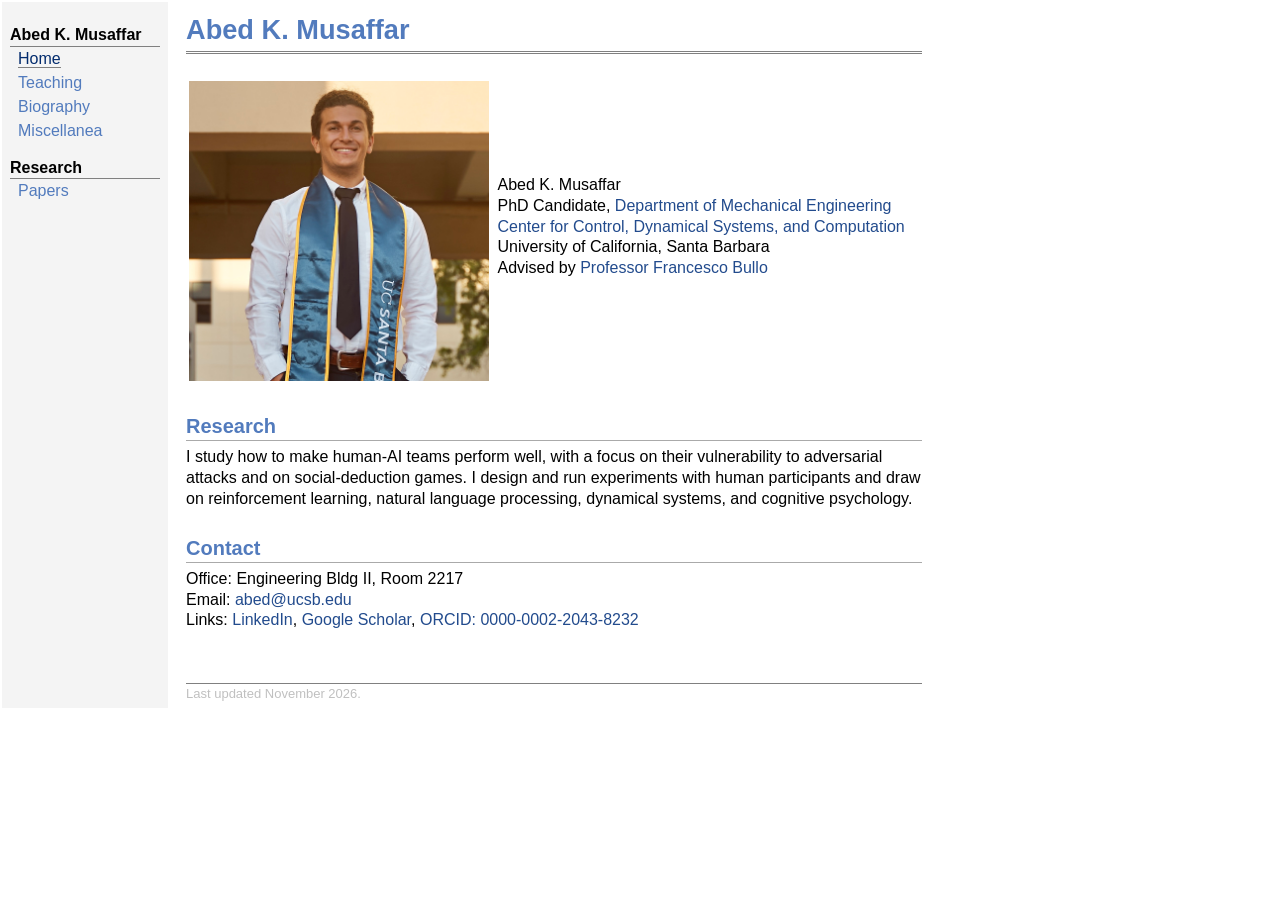
<file: index.html>
<!DOCTYPE html>
<html lang="en">
<head>
<meta charset="utf-8" />
<meta name="viewport" content="width=device-width, initial-scale=1" />
<meta name="description" content="Abed K. Musaffar, PhD candidate in Mechanical Engineering at UC Santa Barbara, researching human-AI teams." />
<script async src="https://www.googletagmanager.com/gtag/js?id=G-9G72V7YX6E"></script>
<script>
  window.dataLayer = window.dataLayer || [];
  function gtag(){dataLayer.push(arguments);}
  gtag('js', new Date());

  gtag('config', 'G-9G72V7YX6E');
</script>
<link rel="stylesheet" href="jemdoc.css" />
<link rel="stylesheet" href="abed.css" />
<title>Abed K. Musaffar</title>
</head>
<body>
<table summary="Table for page layout." id="tlayout">
<tr valign="top">
<td id="layout-menu">
<div class="menu-category">Abed K. Musaffar</div>
<div class="menu-item"><a href="index.html" class="current">Home</a></div>
<div class="menu-item"><a href="teaching.html">Teaching</a></div>
<div class="menu-item"><a href="bio.html">Biography</a></div>
<div class="menu-item"><a href="misc.html">Miscellanea</a></div>
<div class="menu-category">Research</div>
<div class="menu-item"><a href="papers.html">Papers</a></div>
</td>
<td id="layout-content">
<div id="toptitle">
<h1>Abed K. Musaffar</h1>
</div>
<table class="imgtable"><tr><td>
<img src="abed_headshot.jpeg" alt="Photo of Abed K. Musaffar" width="300" height="300" />&nbsp;</td>
<td align="left"><p>Abed K. Musaffar<br />
PhD Candidate, <a href="https://me.ucsb.edu">Department of Mechanical Engineering</a><br />
<a href="https://ccdc.ucsb.edu">Center for Control, Dynamical Systems, and Computation</a><br />
University of California, Santa Barbara<br />
Advised by <a href="https://motion.me.ucsb.edu">Professor Francesco Bullo</a></p>
</td></tr></table>

<h2>Research</h2>
<p>
I study how to make human-AI teams perform well, with a focus on their
vulnerability to adversarial attacks and on social-deduction games. I design and
run experiments with human participants and draw on reinforcement learning,
natural language processing, dynamical systems, and cognitive psychology.
</p>

<h2>Contact</h2>
<p>
  Office: Engineering Bldg II, Room 2217<br />
  Email: <a href="mailto:abed@ucsb.edu">abed@ucsb.edu</a><br />
  Links: <!--<a href="Musaffar_CV.pdf">CV</a>,-->
  <a href="https://www.linkedin.com/in/abedmusaffar/">LinkedIn</a>,
  <a href="https://scholar.google.com/citations?user=h9UKHzQAAAAJ&amp;hl=en&amp;oi=ao">Google Scholar</a>,
  <a href="https://orcid.org/0000-0002-2043-8232">ORCID: 0000-0002-2043-8232</a>
</p>
<div id="footer">
<div id="footer-text">
Last updated November 2026.
</div>
</div>
</td>
</tr>
</table>
</body>
</html>
</file>
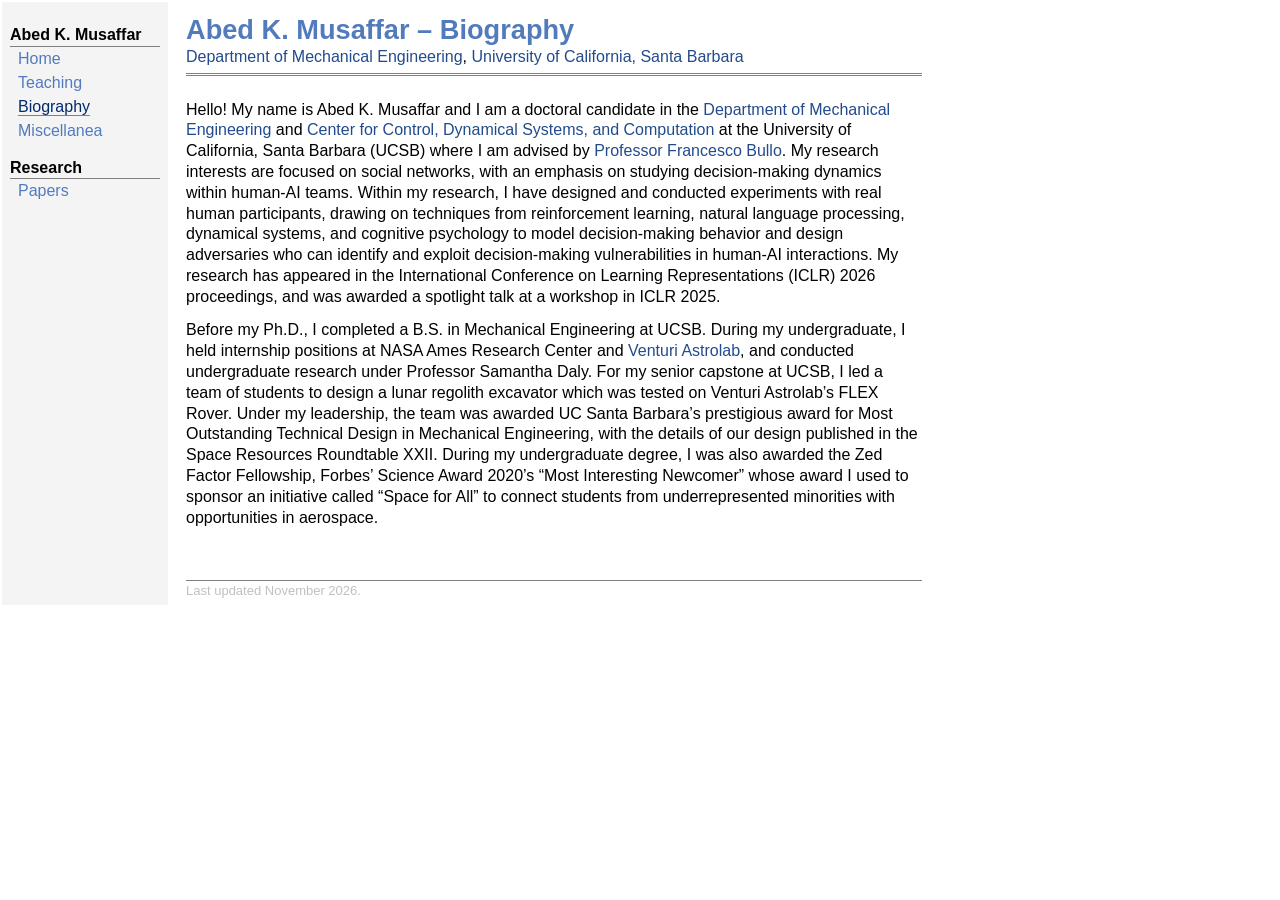
<file: bio.html>
<!DOCTYPE html>
<html lang="en">
<head>
<meta charset="utf-8" />
<meta name="viewport" content="width=device-width, initial-scale=1" />
<script async src="https://www.googletagmanager.com/gtag/js?id=G-9G72V7YX6E"></script>
<script>
  window.dataLayer = window.dataLayer || [];
  function gtag(){dataLayer.push(arguments);}
  gtag('js', new Date());

  gtag('config', 'G-9G72V7YX6E');
</script>
<link rel="stylesheet" href="jemdoc.css" />
<link rel="stylesheet" href="abed.css" />
<title>Abed K. Musaffar &ndash; Biography</title>
</head>
<body>
<table summary="Table for page layout." id="tlayout">
<tr valign="top">
<td id="layout-menu">
<div class="menu-category">Abed K. Musaffar</div>
<div class="menu-item"><a href="index.html">Home</a></div>
<div class="menu-item"><a href="teaching.html">Teaching</a></div>
<div class="menu-item"><a href="bio.html" class="current">Biography</a></div>
<div class="menu-item"><a href="misc.html">Miscellanea</a></div>
<div class="menu-category">Research</div>
<div class="menu-item"><a href="papers.html">Papers</a></div>
</td>
<td id="layout-content">
<div id="toptitle">
<h1>Abed K. Musaffar &ndash; Biography</h1>
<div id="subtitle">
<a href="https://me.ucsb.edu">Department of Mechanical Engineering</a>,
<a href="https://www.ucsb.edu">University of California, Santa Barbara</a></div>
</div>
<p>
Hello! My name is Abed K. Musaffar and I am a doctoral candidate in the
<a href="https://me.ucsb.edu">Department of Mechanical Engineering</a> and
<a href="https://ccdc.ucsb.edu">Center for Control, Dynamical Systems, and Computation</a>
at the University of California, Santa Barbara (UCSB) where I am advised by
<a href="https://motion.me.ucsb.edu">Professor Francesco Bullo</a>. My research
interests are focused on social networks, with an emphasis on studying
decision-making dynamics within human-AI teams. Within my research, I have
designed and conducted experiments with real human participants, drawing on
techniques from reinforcement learning, natural language processing, dynamical
systems, and cognitive psychology to model decision-making behavior and design
adversaries who can identify and exploit decision-making vulnerabilities in
human-AI interactions. My research has appeared in the International Conference
on Learning Representations (ICLR) 2026 proceedings, and was awarded a spotlight
talk at a workshop in ICLR 2025.
</p>
<p>
Before my Ph.D., I completed a B.S. in Mechanical Engineering at UCSB. During my
undergraduate, I held internship positions at NASA Ames Research Center and
<a href="https://astrolab.space">Venturi Astrolab</a>, and conducted undergraduate
research under Professor Samantha Daly. For my senior capstone at UCSB, I led a
team of students to design a lunar regolith excavator which was tested on Venturi
Astrolab&rsquo;s FLEX Rover. Under my leadership, the team was awarded UC Santa
Barbara&rsquo;s prestigious award for Most Outstanding Technical Design in
Mechanical Engineering, with the details of our design published in the Space
Resources Roundtable XXII. During my undergraduate degree, I was also awarded the
Zed Factor Fellowship, Forbes&rsquo; Science Award 2020&rsquo;s &ldquo;Most
Interesting Newcomer&rdquo; whose award I used to sponsor an initiative called
&ldquo;Space for All&rdquo; to connect students from underrepresented minorities
with opportunities in aerospace.
</p>
<div id="footer">
<div id="footer-text">
Last updated November 2026.
</div>
</div>
</td>
</tr>
</table>
</body>
</html>
</file>
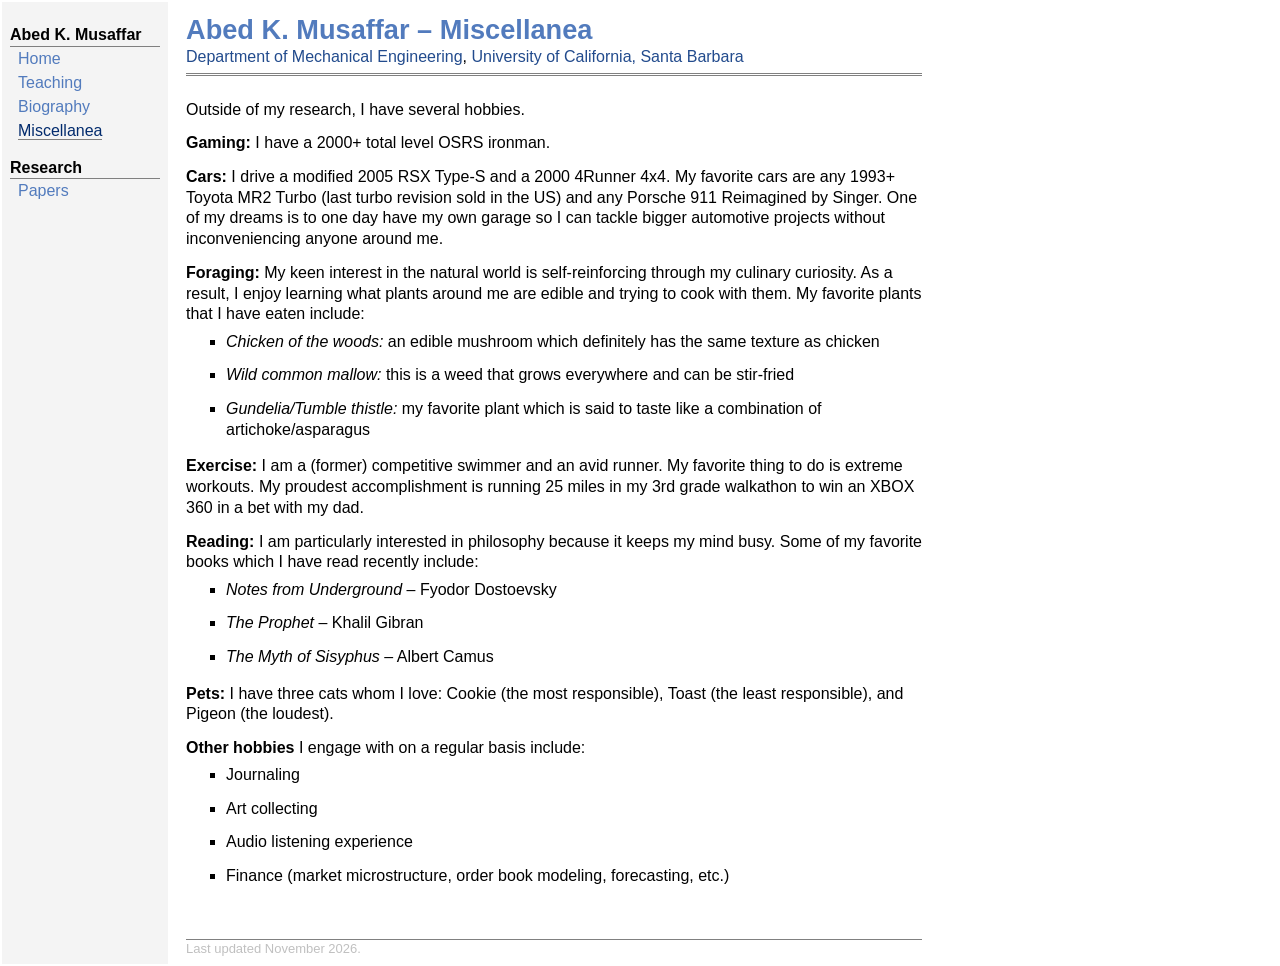
<file: misc.html>
<!DOCTYPE html>
<html lang="en">
<head>
<meta charset="utf-8" />
<meta name="viewport" content="width=device-width, initial-scale=1" />
<script async src="https://www.googletagmanager.com/gtag/js?id=G-9G72V7YX6E"></script>
<script>
  window.dataLayer = window.dataLayer || [];
  function gtag(){dataLayer.push(arguments);}
  gtag('js', new Date());

  gtag('config', 'G-9G72V7YX6E');
</script>
<link rel="stylesheet" href="jemdoc.css" />
<link rel="stylesheet" href="abed.css" />
<title>Abed K. Musaffar &ndash; Miscellanea</title>
</head>
<body>
<table summary="Table for page layout." id="tlayout">
<tr valign="top">
<td id="layout-menu">
<div class="menu-category">Abed K. Musaffar</div>
<div class="menu-item"><a href="index.html">Home</a></div>
<div class="menu-item"><a href="teaching.html">Teaching</a></div>
<div class="menu-item"><a href="bio.html">Biography</a></div>
<div class="menu-item"><a href="misc.html" class="current">Miscellanea</a></div>
<div class="menu-category">Research</div>
<div class="menu-item"><a href="papers.html">Papers</a></div>
</td>
<td id="layout-content">
<div id="toptitle">
<h1>Abed K. Musaffar &ndash; Miscellanea</h1>
<div id="subtitle">
<a href="https://me.ucsb.edu">Department of Mechanical Engineering</a>,
<a href="https://www.ucsb.edu">University of California, Santa Barbara</a></div>
</div>
<p>Outside of my research, I have several hobbies.</p>

<p><b>Gaming:</b> I have a 2000+ total level OSRS ironman.</p>

<p><b>Cars:</b> I drive a modified 2005 RSX Type-S and a 2000 4Runner 4x4. My
favorite cars are any 1993+ Toyota MR2 Turbo (last turbo revision sold in the US)
and any Porsche 911 Reimagined by Singer. One of my dreams is to one day have my
own garage so I can tackle bigger automotive projects without inconveniencing
anyone around me.</p>

<p><b>Foraging:</b> My keen interest in the natural world is self-reinforcing
through my culinary curiosity. As a result, I enjoy learning what plants around me
are edible and trying to cook with them. My favorite plants that I have eaten
include:</p>
<ul>
<li><p><i>Chicken of the woods:</i> an edible mushroom which definitely has the same texture as chicken</p></li>
<li><p><i>Wild common mallow:</i> this is a weed that grows everywhere and can be stir-fried</p></li>
<li><p><i>Gundelia/Tumble thistle:</i> my favorite plant which is said to taste like a combination of artichoke/asparagus</p></li>
</ul>

<p><b>Exercise:</b> I am a (former) competitive swimmer and an avid runner. My
favorite thing to do is extreme workouts. My proudest accomplishment is running
25 miles in my 3rd grade walkathon to win an XBOX 360 in a bet with my dad.</p>

<p><b>Reading:</b> I am particularly interested in philosophy because it keeps my
mind busy. Some of my favorite books which I have read recently include:</p>
<ul>
<li><p><i>Notes from Underground</i> &ndash; Fyodor Dostoevsky</p></li>
<li><p><i>The Prophet</i> &ndash; Khalil Gibran</p></li>
<li><p><i>The Myth of Sisyphus</i> &ndash; Albert Camus</p></li>
</ul>

<p><b>Pets:</b> I have three cats whom I love: Cookie (the most responsible), Toast
(the least responsible), and Pigeon (the loudest).</p>

<p><b>Other hobbies</b> I engage with on a regular basis include:</p>
<ul>
<li><p>Journaling</p></li>
<li><p>Art collecting</p></li>
<li><p>Audio listening experience</p></li>
<li><p>Finance (market microstructure, order book modeling, forecasting, etc.)</p></li>
</ul>
<div id="footer">
<div id="footer-text">
Last updated November 2026.
</div>
</div>
</td>
</tr>
</table>
</body>
</html>
</file>
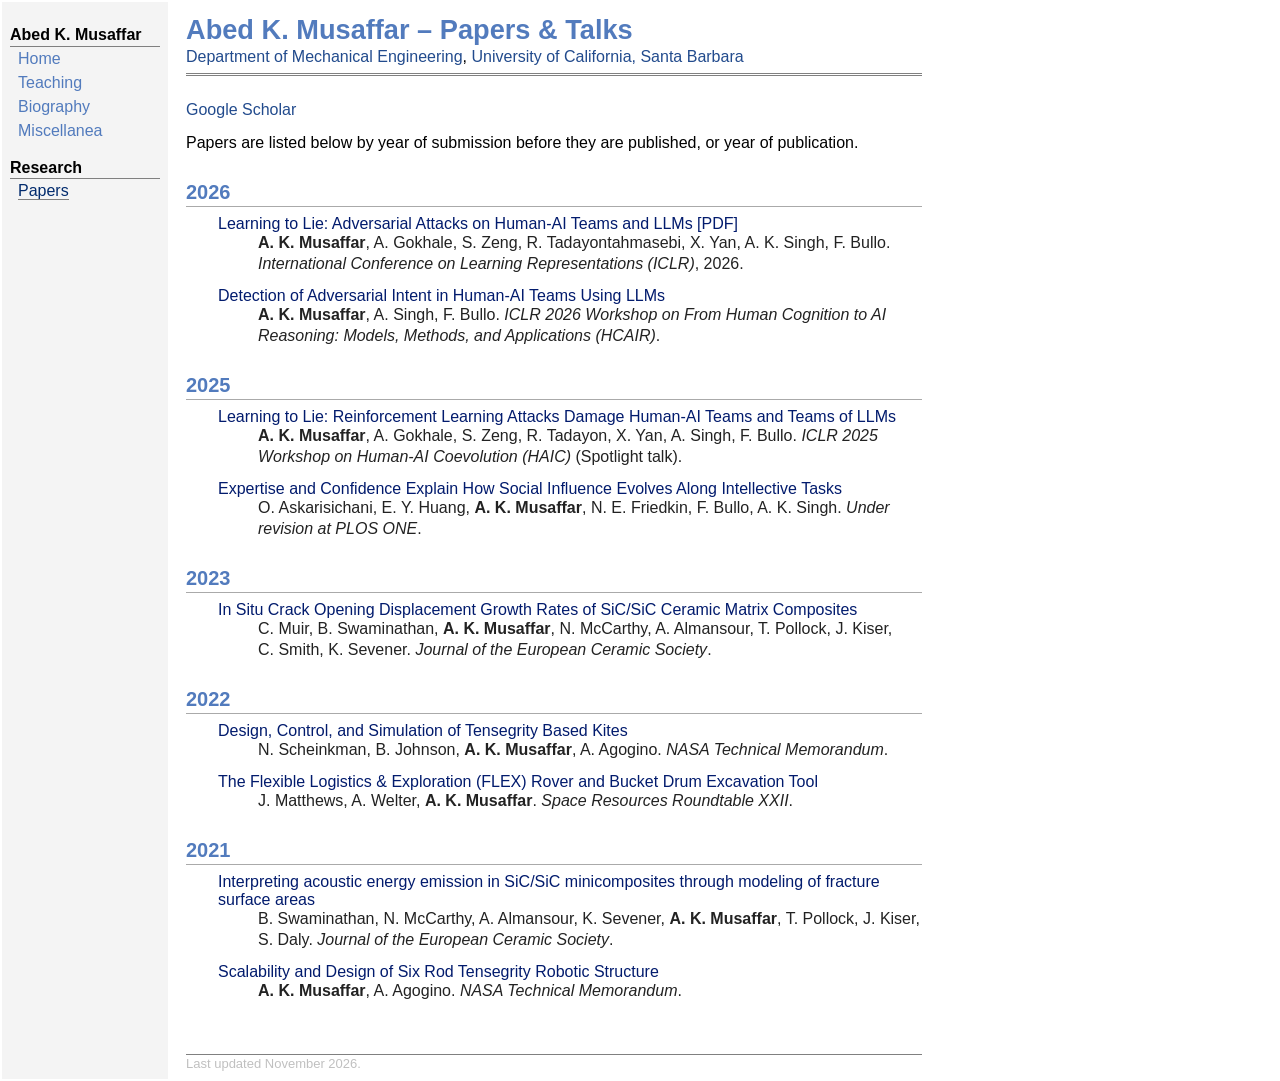
<file: papers.html>
<!DOCTYPE html>
<html lang="en">
<head>
<meta charset="utf-8" />
<meta name="viewport" content="width=device-width, initial-scale=1" />
<script async src="https://www.googletagmanager.com/gtag/js?id=G-9G72V7YX6E"></script>
<script>
  window.dataLayer = window.dataLayer || [];
  function gtag(){dataLayer.push(arguments);}
  gtag('js', new Date());

  gtag('config', 'G-9G72V7YX6E');
</script>
<link rel="stylesheet" href="jemdoc.css" />
<link rel="stylesheet" href="abed.css" />
<title>Abed K. Musaffar &ndash; Papers &amp; Talks</title>
</head>
<body>
<table summary="Table for page layout." id="tlayout">
<tr valign="top">
<td id="layout-menu">
<div class="menu-category">Abed K. Musaffar</div>
<div class="menu-item"><a href="index.html">Home</a></div>
<div class="menu-item"><a href="teaching.html">Teaching</a></div>
<div class="menu-item"><a href="bio.html">Biography</a></div>
<div class="menu-item"><a href="misc.html">Miscellanea</a></div>
<div class="menu-category">Research</div>
<div class="menu-item"><a href="papers.html" class="current">Papers</a></div>
</td>
<td id="layout-content">
<div id="toptitle">
<h1>Abed K. Musaffar &ndash; Papers &amp; Talks</h1>
<div id="subtitle">
<a href="https://me.ucsb.edu">Department of Mechanical Engineering</a>,
<a href="https://www.ucsb.edu">University of California, Santa Barbara</a></div>
</div>
<p><a href="https://scholar.google.com/citations?user=h9UKHzQAAAAJ&amp;hl=en&amp;oi=ao">Google Scholar</a></p>
<p>Papers are listed below by year of submission before they are published, or year of publication.</p>
<h2>2026</h2>
<dl>
<dt><a href="https://proceedings.iclr.cc/paper_files/paper/2026/hash/94f093b41fc2666376fb1f667fe282f3-Abstract-Conference.html">Learning to Lie: Adversarial Attacks on Human-AI Teams and LLMs</a>
<a href="https://proceedings.iclr.cc/paper_files/paper/2026/file/94f093b41fc2666376fb1f667fe282f3-Paper-Conference.pdf">[PDF]</a></dt>
<dd><p><b>A.&nbsp;K.&nbsp;Musaffar</b>, A.&nbsp;Gokhale, S.&nbsp;Zeng, R.&nbsp;Tadayontahmasebi, X.&nbsp;Yan, A.&nbsp;K.&nbsp;Singh, F.&nbsp;Bullo. <span class="venue">International Conference on Learning Representations (ICLR)</span>, 2026.</p></dd>
<dt><a href="https://arxiv.org/abs/2603.20976">Detection of Adversarial Intent in Human-AI Teams Using LLMs</a></dt>
<dd><p><b>A.&nbsp;K.&nbsp;Musaffar</b>, A.&nbsp;Singh, F.&nbsp;Bullo. <span class="venue">ICLR 2026 Workshop on From Human Cognition to AI Reasoning: Models, Methods, and Applications (HCAIR)</span>.</p></dd>
</dl>
<h2>2025</h2>
<dl>
<dt><a href="https://arxiv.org/abs/2503.21983">Learning to Lie: Reinforcement Learning Attacks Damage Human-AI Teams and Teams of LLMs</a></dt>
<dd><p><b>A.&nbsp;K.&nbsp;Musaffar</b>, A.&nbsp;Gokhale, S.&nbsp;Zeng, R.&nbsp;Tadayon, X.&nbsp;Yan, A.&nbsp;Singh, F.&nbsp;Bullo. <span class="venue">ICLR 2025 Workshop on Human-AI Coevolution (HAIC)</span> (Spotlight talk).</p></dd>
<dt><a href="https://arxiv.org/abs/2011.07168">Expertise and Confidence Explain How Social Influence Evolves Along Intellective Tasks</a></dt>
<dd><p>O.&nbsp;Askarisichani, E.&nbsp;Y.&nbsp;Huang, <b>A.&nbsp;K.&nbsp;Musaffar</b>, N.&nbsp;E.&nbsp;Friedkin, F.&nbsp;Bullo, A.&nbsp;K.&nbsp;Singh. <span class="venue">Under revision at PLOS ONE</span>.</p></dd>
</dl>
<h2>2023</h2>
<dl>
<dt><a href="https://doi.org/10.1016/j.jeurceramsoc.2023.01.061">In Situ Crack Opening Displacement Growth Rates of SiC/SiC Ceramic Matrix Composites</a></dt>
<dd><p>C.&nbsp;Muir, B.&nbsp;Swaminathan, <b>A.&nbsp;K.&nbsp;Musaffar</b>, N.&nbsp;McCarthy, A.&nbsp;Almansour, T.&nbsp;Pollock, J.&nbsp;Kiser, C.&nbsp;Smith, K.&nbsp;Sevener. <span class="venue">Journal of the European Ceramic Society</span>.</p></dd>
</dl>
<h2>2022</h2>
<dl>
<dt><a href="./papers/202207XX_NASA-TensegrityKiteTechnicalMemo.pdf">Design, Control, and Simulation of Tensegrity Based Kites</a></dt>
<dd><p>N.&nbsp;Scheinkman, B.&nbsp;Johnson, <b>A.&nbsp;K.&nbsp;Musaffar</b>, A.&nbsp;Agogino. <span class="venue">NASA Technical Memorandum</span>.</p></dd>
<dt><a href="./papers/202206XX_FLEX-BucketDrumExcavator_SRR.pdf">The Flexible Logistics &amp; Exploration (FLEX) Rover and Bucket Drum Excavation Tool</a></dt>
<dd><p>J.&nbsp;Matthews, A.&nbsp;Welter, <b>A.&nbsp;K.&nbsp;Musaffar</b>. <span class="venue">Space Resources Roundtable XXII</span>.</p></dd>
</dl>
<h2>2021</h2>
<dl>
<dt><a href="https://doi.org/10.1016/j.jeurceramsoc.2021.06.030">Interpreting acoustic energy emission in SiC/SiC minicomposites through modeling of fracture surface areas</a></dt>
<dd><p>B.&nbsp;Swaminathan, N.&nbsp;McCarthy, A.&nbsp;Almansour, K.&nbsp;Sevener, <b>A.&nbsp;K.&nbsp;Musaffar</b>, T.&nbsp;Pollock, J.&nbsp;Kiser, S.&nbsp;Daly. <span class="venue">Journal of the European Ceramic Society</span>.</p></dd>
<dt><a href="./papers/202104XX_NASA-SixRodTensTechnicalMemo.pdf">Scalability and Design of Six Rod Tensegrity Robotic Structure</a></dt>
<dd><p><b>A.&nbsp;K.&nbsp;Musaffar</b>, A.&nbsp;Agogino. <span class="venue">NASA Technical Memorandum</span>.</p></dd>
</dl>
<div id="footer">
<div id="footer-text">
Last updated November 2026.
</div>
</div>
</td>
</tr>
</table>
</body>
</html>
</file>
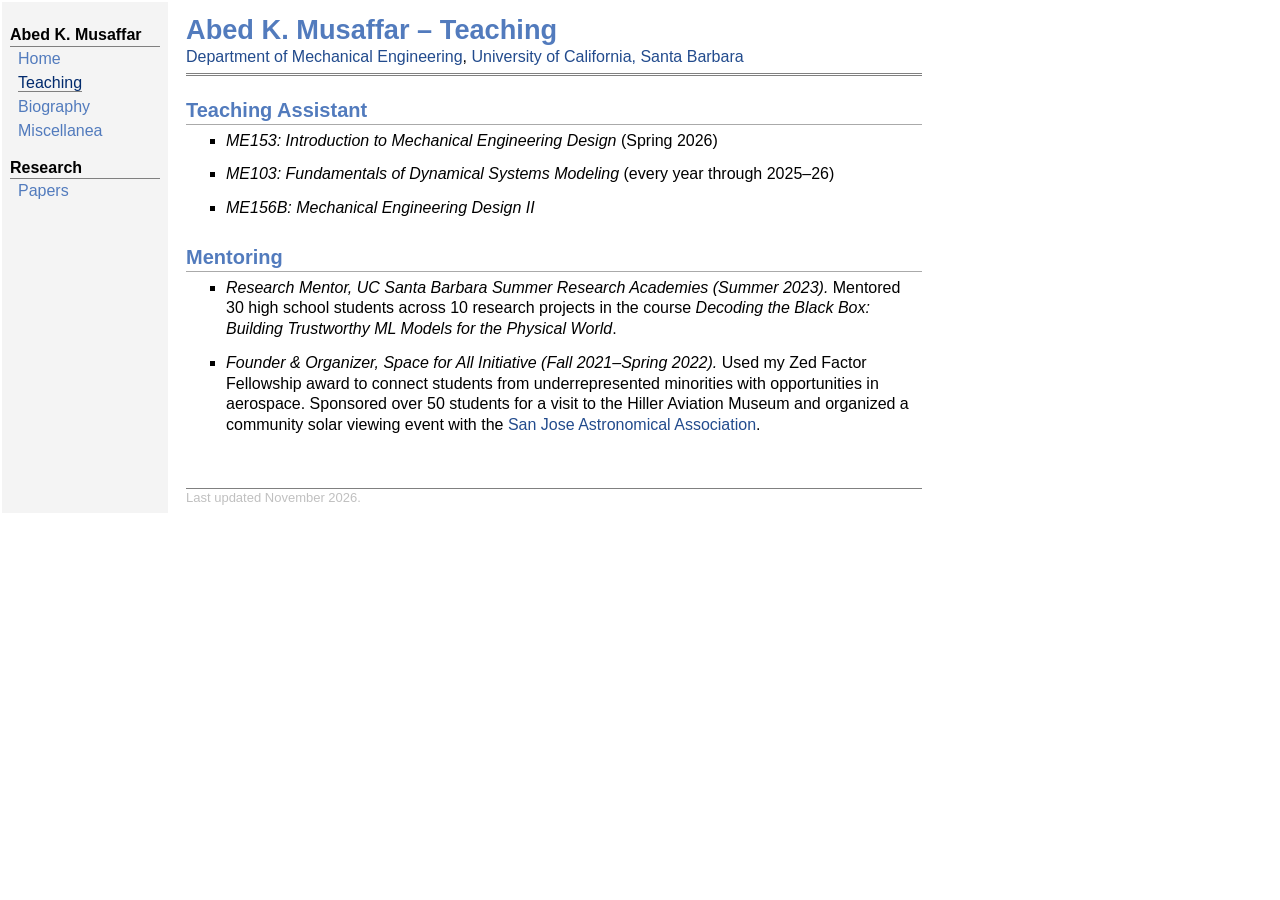
<file: teaching.html>
<!DOCTYPE html>
<html lang="en">
<head>
<meta charset="utf-8" />
<meta name="viewport" content="width=device-width, initial-scale=1" />
<script async src="https://www.googletagmanager.com/gtag/js?id=G-9G72V7YX6E"></script>
<script>
  window.dataLayer = window.dataLayer || [];
  function gtag(){dataLayer.push(arguments);}
  gtag('js', new Date());

  gtag('config', 'G-9G72V7YX6E');
</script>
<link rel="stylesheet" href="jemdoc.css" />
<link rel="stylesheet" href="abed.css" />
<title>Abed K. Musaffar &ndash; Teaching</title>
</head>
<body>
<table summary="Table for page layout." id="tlayout">
<tr valign="top">
<td id="layout-menu">
<div class="menu-category">Abed K. Musaffar</div>
<div class="menu-item"><a href="index.html">Home</a></div>
<div class="menu-item"><a href="teaching.html" class="current">Teaching</a></div>
<div class="menu-item"><a href="bio.html">Biography</a></div>
<div class="menu-item"><a href="misc.html">Miscellanea</a></div>
<div class="menu-category">Research</div>
<div class="menu-item"><a href="papers.html">Papers</a></div>
</td>
<td id="layout-content">
<div id="toptitle">
<h1>Abed K. Musaffar &ndash; Teaching</h1>
<div id="subtitle">
<a href="https://me.ucsb.edu">Department of Mechanical Engineering</a>,
<a href="https://www.ucsb.edu">University of California, Santa Barbara</a></div>
</div>
<h2>Teaching Assistant</h2>
<ul>
<li><p><i>ME153: Introduction to Mechanical Engineering Design</i> (Spring 2026)</p></li>
<li><p><i>ME103: Fundamentals of Dynamical Systems Modeling</i> (every year through 2025&ndash;26)</p></li>
<li><p><i>ME156B: Mechanical Engineering Design II</i></p></li>
</ul>
<h2>Mentoring</h2>
<ul>
<li><p><i>Research Mentor, UC Santa Barbara Summer Research Academies (Summer 2023).</i>
Mentored 30 high school students across 10 research projects in the course
<i>Decoding the Black Box: Building Trustworthy ML Models for the Physical World</i>.</p></li>
<li><p><i>Founder &amp; Organizer, Space for All Initiative (Fall 2021&ndash;Spring 2022).</i>
Used my Zed Factor Fellowship award to connect students from underrepresented
minorities with opportunities in aerospace. Sponsored over 50 students for a visit
to the Hiller Aviation Museum and organized a community solar viewing event with the
<a href="https://www.sjaa.net">San Jose Astronomical Association</a>.</p></li>
</ul>
<div id="footer">
<div id="footer-text">
Last updated November 2026.
</div>
</div>
</td>
</tr>
</table>
</body>
</html>
</file>
<file: jemdoc.css>
body {
	background-color: white;
	font-family: Helvetica, sans-serif;
}

#layout-menu {
	background-color: #f4f4f4;
	border: 0px solid #dddddd;
	padding-top: 0.5em;
	padding-left: 8px;
	padding-right: 8px;
	font-size: 1.0em;
	width: 150px;
}

#layout-menu a {
	line-height: 1.5em;
	margin-left: 0.5em;
}

tt {
	color: green;
}

pre, tt {
	font-size: 90%;
	font-family: monaco, monospace;
}


a, a > tt {
	color: #224b8d;
	text-decoration: none;
}

a:hover {
	border-bottom: 1px gray dotted;
}

#layout-menu a.current:link, #layout-menu a.current:visited {
	color: #022b6d;
	border-bottom: 1px gray solid;
}
#layout-menu a:link, #layout-menu a:visited, #layout-menu a:hover {
	color: #527bbd;
	text-decoration: none;
}
#layout-menu a:hover {
	text-decoration: none;
}

div.menu-category {
	border-bottom: 1px solid gray;
	margin-top: 0.8em;
	padding-top: 0.2em;
	padding-bottom: 0.1em;
	font-weight: bold;
}

div#toptitle {
	padding-bottom: 0.2em;
	margin-bottom: 1.5em;
	border-bottom: 3px double gray;
}

/* Reduce space if we begin the page with a title. */
div#toptitle + h2, div#toptitle + h3 {
	margin-top: -0.5em;
}

div#toptitle h1 {
	margin-bottom: 0.1em;
	padding-bottom: 0.1em;
	padding-top: 0;
	margin-top: 0.5em;
	border-bottom: none;
}

div#subtitle {
	margin-top: 0.0em;
	margin-bottom: 0.0em;
	padding-top: 0em;
	padding-bottom: 0.2em;
}

#layout-content {
	padding-top: 0.0em;
	padding-left: 1.0em;
	padding-right: 1.0em;
}

@media print {
	#layout-menu { display: none; }
}
/* Debug borders */
p, li, dt, dd, div, pre, h1, h2, h3, h4, h5, h6 {

	/*border: 1px solid red;*/

}

body {
	margin: 0;
}

em {
	font-style: italic;
}

strong {
	font-weight: bold;
}


h1, h2, h3, h4, h5, h6 {
	color: #527bbd;
	margin-top: 0.9em;
	margin-bottom: 0.3em;
	padding-bottom: 0.2em;
	line-height: 1.0;
	padding-top: 0.5em;
	border-bottom: 1px solid #aaaaaa;
}

h1 {
	font-size: 170%;
}

h2 {
	padding-top: 0.5em;
	font-size: 125%;
}

h2 + h3 {
    padding-top: 0.2em;
}


h3 {
	font-size: 110%;
	border-bottom: none;
}

hr {
	border: 1px solid gray;
}

p {
	margin-top: 0.0em;
	margin-bottom: 0.8em;
	padding: 0;
	line-height: 1.3;
}

pre {
	padding: 0;
	margin: 0;
}

div#footer {
	font-size: small;
	color: #c0c0c0;
	border-top: 1px solid gray;
	padding-top: 0.1em;
	margin-top: 4.0em;
}
div#footer a {
	color: #80a0b0;
}

div#footer-text {
	float: left;
	padding-bottom: 0.5em;
}

ul, ol, dl {
	margin-top: 0;
	padding-top: 0;
}

dt {
	margin-top: 0.5em;
	margin-bottom: 0;
}

dl {
	margin-left: 20px;
}

dd {
	color: #222222;
}

dd > *:first-child {
	margin-top: 0;
}


ul {
	list-style-position: outside;
	list-style-type: square;
}

p + ul, p + ol {
	margin-top: -0.4em;
}

li ul, li ol {
	margin-top: 0.4em;
}

ol {
	list-style-position: outside;
	list-style-type: decimal;
}

li {
	margin-bottom: 0.5em;
}

ol ol {
	list-style-type: lower-alpha;
}

ol ol ol {
	list-style-type: lower-roman;
}

div.codeblock, div.infoblock {
	margin-right: 0%;
	margin-top: 0.8em;
	margin-bottom: 1.3em;
}

div.blocktitle {
	font-weight: bold;
	color: #cd7b62;
	margin-top: 0.8em;
	margin-bottom: 0.1em;
}

div.blockcontent {
	border: 1px solid silver;
	padding: 0.5em;
}

div.infoblock > div.blockcontent {
	background: #ffffee;
}

div.blockcontent p + ul, div.blockcontent p + ol {
	margin-top: 0.4em;
}

div.infoblock p {
	margin-bottom: 0em;
}

div.infoblock p + p {
	margin-top: 0.8em;
}

div.codeblock > div.blockcontent {
	background: #f4f4f4;
}

span.pycommand {
	color: #000080;
}

span.statement {
	color: #008800;
}
span.builtin {
	color: #000088;
}
span.operator {
	color: #880000;
}
span.error {
	color: #aa0000;
}
span.comment {
	color: #808080;
}
</file>
<file: abed.css>
#layout-menu {
	width: 150px;
}

dl {
	margin-left: 0;
	padding-left: 2em;
	color: #222222;
}

dl a {
	color: #021b6d;
}

.venue {
	font-style: italic;
}

img {
	max-width: 100%;
	height: auto;
}

/* Keep every page the same readable width (the home page's 46em).
   border-box counts list indents inside that width, not on top of it. */
#layout-content p,
#layout-content ul,
#layout-content dl {
	max-width: 46em;
	box-sizing: border-box;
}

/* Phones: stack the menu above the content. */
@media (max-width: 700px) {
	#tlayout, #tlayout > tbody, #tlayout > tbody > tr,
	#layout-menu, #layout-content,
	table.imgtable, table.imgtable tbody, table.imgtable tr, table.imgtable td {
		display: block;
		width: auto;
	}
	#layout-menu {
		padding-bottom: 0.5em;
	}
	#layout-menu .menu-item {
		display: inline-block;
	}
	#layout-content {
		padding-left: 16px;
		padding-right: 16px;
	}
	dl {
		padding-left: 0;
	}
	dd {
		margin-left: 1.25em;
	}
}
</file>
